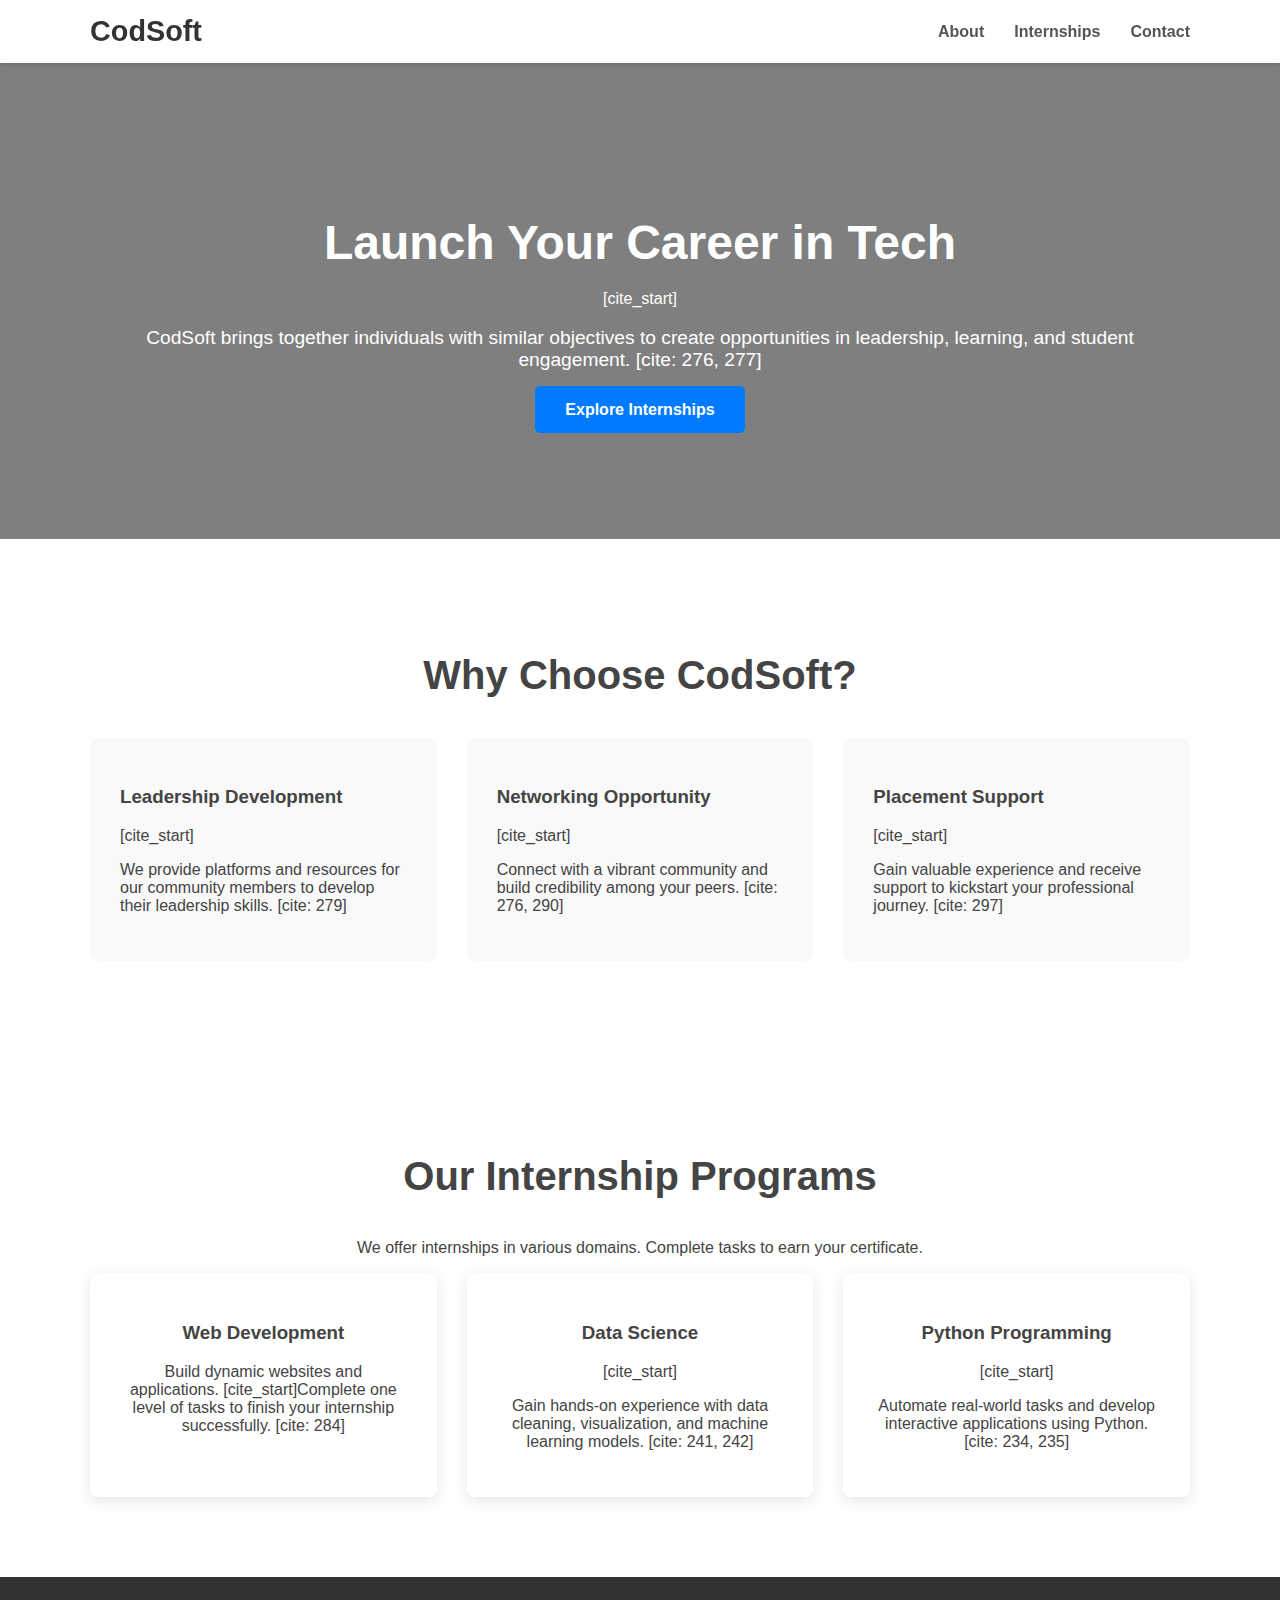
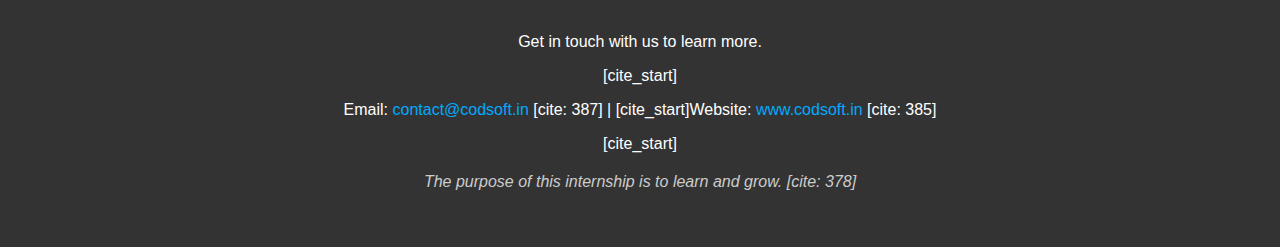
<file: task2/index.html>
<!DOCTYPE html>
<html lang="en">
  <head>
    <meta charset="UTF-8" />
    <meta name="viewport" content="width=device-width, initial-scale=1.0" />
    <title>CodSoft - Empowering Tech Talent</title>
    <link rel="stylesheet" href="style.css" />
  </head>
  <body>
    <header class="header">
      <div class="container">
        <nav class="navbar">
          <a href="#" class="logo">CodSoft</a>
          <ul class="nav-menu">
            <li><a href="#about">About</a></li>
            <li><a href="#internships">Internships</a></li>
            <li><a href="#contact">Contact</a></li>
          </ul>
        </nav>
      </div>
    </header>

    <main>
      <section class="hero">
        <div class="container">
          <div class="hero-content">
            <h1>Launch Your Career in Tech</h1>
            [cite_start]
            <p>
              CodSoft brings together individuals with similar objectives to
              create opportunities in leadership, learning, and student
              engagement. [cite: 276, 277]
            </p>
            <a href="#internships" class="btn-primary">Explore Internships</a>
          </div>
        </div>
      </section>

      <section id="about" class="about-section">
        <div class="container">
          <h2>Why Choose CodSoft?</h2>
          <div class="features-grid">
            <div class="feature-item">
              <h3>Leadership Development</h3>
              [cite_start]
              <p>
                We provide platforms and resources for our community members to
                develop their leadership skills. [cite: 279]
              </p>
            </div>
            <div class="feature-item">
              <h3>Networking Opportunity</h3>
              [cite_start]
              <p>
                Connect with a vibrant community and build credibility among
                your peers. [cite: 276, 290]
              </p>
            </div>
            <div class="feature-item">
              <h3>Placement Support</h3>
              [cite_start]
              <p>
                Gain valuable experience and receive support to kickstart your
                professional journey. [cite: 297]
              </p>
            </div>
          </div>
        </div>
      </section>

      <section id="internships" class="internship-section">
        <div class="container">
          <h2>Our Internship Programs</h2>
          <p>
            We offer internships in various domains. Complete tasks to earn your
            certificate.
          </p>
          <div class="internship-cards">
            <div class="card">
              <h3>Web Development</h3>
              <p>
                Build dynamic websites and applications. [cite_start]Complete
                one level of tasks to finish your internship successfully.
                [cite: 284]
              </p>
            </div>
            <div class="card">
              <h3>Data Science</h3>
              [cite_start]
              <p>
                Gain hands-on experience with data cleaning, visualization, and
                machine learning models. [cite: 241, 242]
              </p>
            </div>
            <div class="card">
              <h3>Python Programming</h3>
              [cite_start]
              <p>
                Automate real-world tasks and develop interactive applications
                using Python. [cite: 234, 235]
              </p>
            </div>
          </div>
        </div>
      </section>
    </main>

    <footer id="contact" class="footer">
      <div class="container">
        <p>Get in touch with us to learn more.</p>
        [cite_start]
        <p>
          Email:
          <a href="mailto:contact@codsoft.in">contact@codsoft.in</a> [cite: 387]
          | [cite_start]Website:
          <a href="http://www.codsoft.in" target="_blank">www.codsoft.in</a>
          [cite: 385]
        </p>
        [cite_start]
        <p class="footer-note">
          The purpose of this internship is to learn and grow. [cite: 378]
        </p>
      </div>
    </footer>
  </body>
</html>
</file>
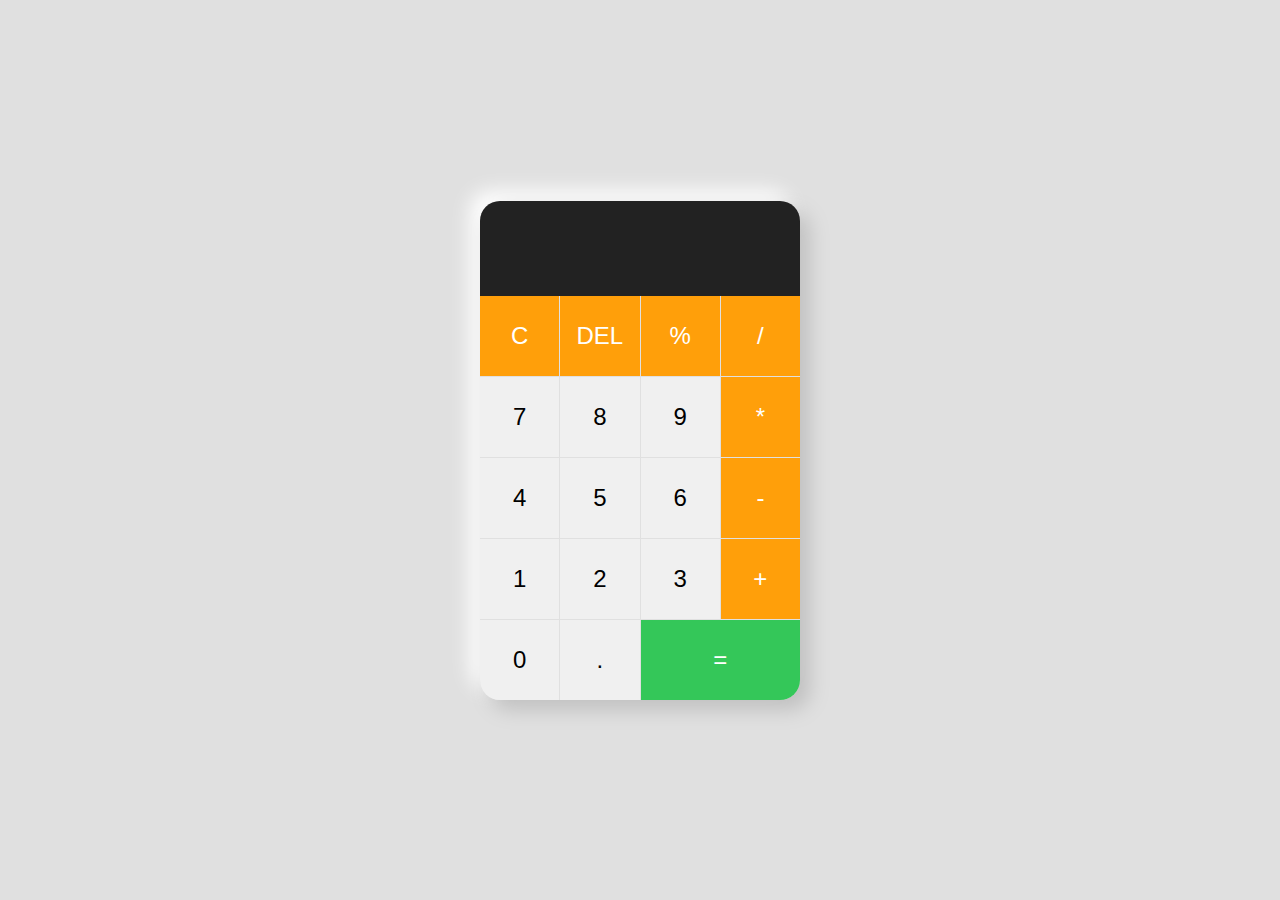
<file: task3/index.html>
<!DOCTYPE html>
<html lang="en">
  <head>
    <meta charset="UTF-8" />
    <meta name="viewport" content="width=device-width, initial-scale=1.0" />
    <title>Calculator</title>
    <link rel="stylesheet" href="style.css" />
  </head>
  <body>
    <div class="calculator">
      <div class="display">
        <input type="text" id="result" readonly />
      </div>
      <div class="buttons">
        <button class="operator" data-action="clear">C</button>
        <button class="operator" data-action="delete">DEL</button>
        <button class="operator" data-value="%">%</button>
        <button class="operator" data-value="/">/</button>

        <button data-value="7">7</button>
        <button data-value="8">8</button>
        <button data-value="9">9</button>
        <button class="operator" data-value="*">*</button>

        <button data-value="4">4</button>
        <button data-value="5">5</button>
        <button data-value="6">6</button>
        <button class="operator" data-value="-">-</button>

        <button data-value="1">1</button>
        <button data-value="2">2</button>
        <button data-value="3">3</button>
        <button class="operator" data-value="+">+</button>

        <button data-value="0">0</button>
        <button data-value=".">.</button>
        <button class="equal" data-action="calculate">=</button>
      </div>
    </div>

    <script src="script.js"></script>
  </body>
</html>
</file>
<file: task2/style.css>
/* General Styling */
body {
  font-family: "Helvetica Neue", Helvetica, Arial, sans-serif;
  margin: 0;
  padding: 0;
  background: #fff;
  color: #444;
}

.container {
  width: 90%;
  max-width: 1100px;
  margin: 0 auto;
}

/* Header */
.header {
  background: #fff;
  box-shadow: 0 2px 4px rgba(0, 0, 0, 0.1);
  padding: 15px 0;
  position: sticky;
  top: 0;
  z-index: 1000;
}

.navbar {
  display: flex;
  justify-content: space-between;
  align-items: center;
}

.logo {
  font-size: 1.8em;
  font-weight: bold;
  color: #333;
  text-decoration: none;
}

.nav-menu {
  list-style: none;
  margin: 0;
  padding: 0;
  display: flex;
}

.nav-menu li {
  margin-left: 30px;
}

.nav-menu a {
  text-decoration: none;
  color: #555;
  font-weight: bold;
  font-size: 1em;
}

/* Hero Section */
.hero {
  background: linear-gradient(rgba(0, 0, 0, 0.5), rgba(0, 0, 0, 0.5)),
    url("https://via.placeholder.com/1500x800.png?text=Tech+Community")
      no-repeat center center/cover;
  color: #fff;
  text-align: center;
  padding: 120px 0;
}

.hero-content h1 {
  font-size: 3em;
  margin-bottom: 20px;
}

.hero-content p {
  font-size: 1.2em;
  margin-bottom: 30px;
}

.btn-primary {
  background: #007bff;
  color: #fff;
  padding: 15px 30px;
  text-decoration: none;
  border-radius: 5px;
  font-weight: bold;
}

/* Sections */
.about-section,
.internship-section {
  padding: 80px 0;
  text-align: center;
}

h2 {
  font-size: 2.5em;
  margin-bottom: 40px;
}

/* Features Grid */
.features-grid {
  display: grid;
  grid-template-columns: repeat(auto-fit, minmax(280px, 1fr));
  gap: 30px;
  text-align: left;
}

.feature-item {
  background: #f9f9f9;
  padding: 30px;
  border-radius: 8px;
}

/* Internship Cards */
.internship-cards {
  display: grid;
  grid-template-columns: repeat(auto-fit, minmax(280px, 1fr));
  gap: 30px;
}

.card {
  background: #fff;
  box-shadow: 0 4px 15px rgba(0, 0, 0, 0.1);
  padding: 30px;
  border-radius: 8px;
  transition: transform 0.3s;
}

.card:hover {
  transform: scale(1.05);
}

/* Footer */
.footer {
  background: #333;
  color: #fff;
  text-align: center;
  padding: 40px 0;
}

.footer a {
  color: #00aaff;
  text-decoration: none;
}

.footer-note {
  font-style: italic;
  color: #ccc;
  margin-top: 20px;
}
</file>
<file: task3/style.css>
body {
  display: flex;
  justify-content: center;
  align-items: center;
  height: 100vh;
  background-color: #e0e0e0;
  margin: 0;
  font-family: "Roboto", sans-serif;
}

.calculator {
  width: 320px;
  border-radius: 20px;
  overflow: hidden;
  box-shadow: 10px 10px 20px #c0c0c0, -10px -10px 20px #ffffff;
  background-color: #e0e0e0;
}

.display {
  background-color: #222;
  color: #fff;
  padding: 20px;
}

.display input {
  width: 100%;
  border: none;
  background: none;
  color: #fff;
  font-size: 3em;
  text-align: right;
  padding: 0;
}

.buttons {
  display: grid;
  grid-template-columns: repeat(4, 1fr);
  gap: 1px;
}

button {
  height: 80px;
  border: none;
  font-size: 1.5em;
  cursor: pointer;
  background-color: #f0f0f0;
  transition: background-color 0.2s;
}

button:active {
  background-color: #ccc;
}

.operator {
  background-color: #ff9f0a;
  color: white;
}

.operator:active {
  background-color: #cc7f08;
}

.equal {
  grid-column: span 2;
  background-color: #34c759;
  color: white;
}

.equal:active {
  background-color: #2a9f47;
}
</file>
